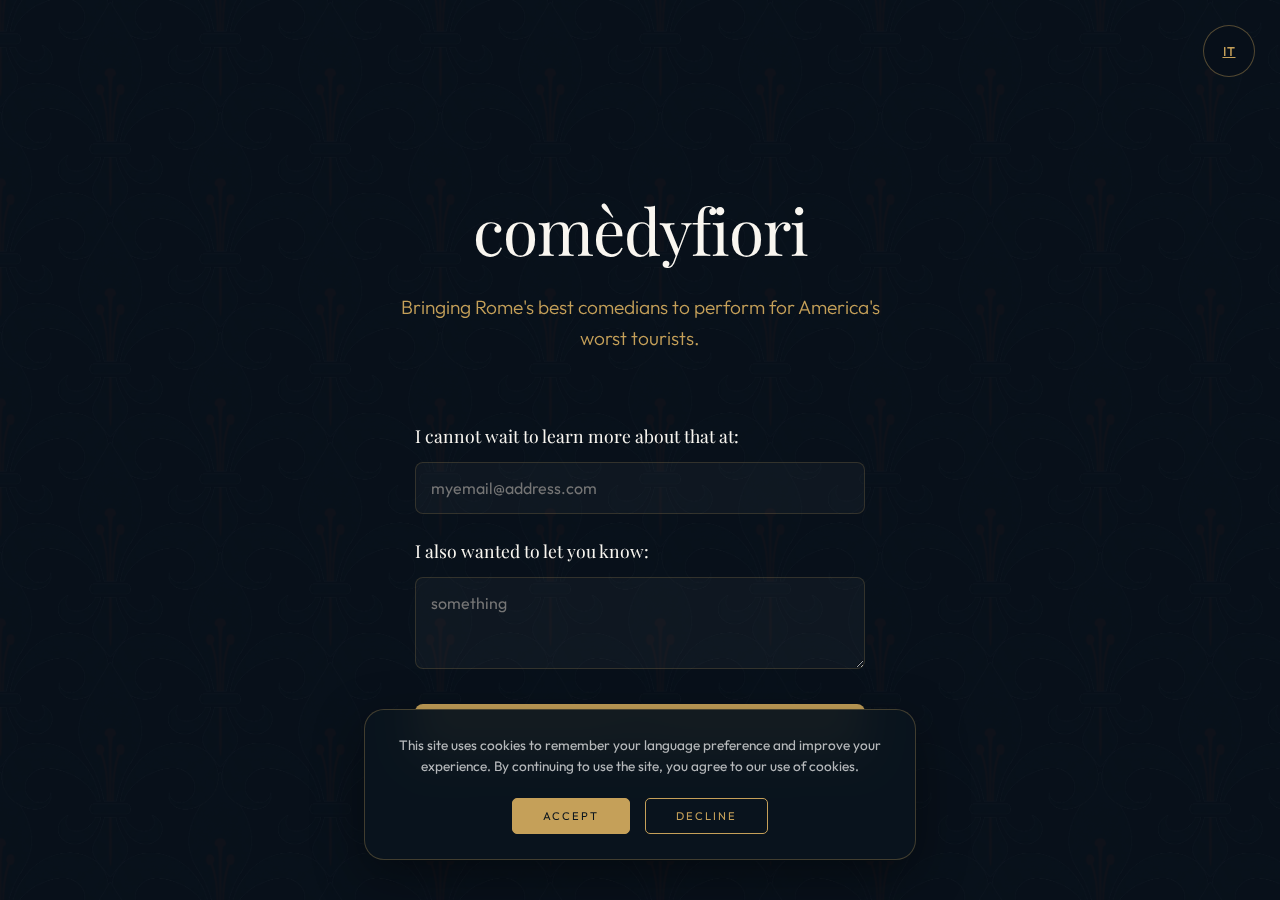
<file: index.html>
<!DOCTYPE html>
<html lang="en">

<head>
  <meta charset="UTF-8">
  <meta name="viewport" content="width=device-width, initial-scale=1.0">
  <title>comedyfiori</title>
  <link rel="preconnect" href="https://fonts.googleapis.com">
  <link rel="preconnect" href="https://fonts.gstatic.com" crossorigin>
  <link
    href="https://fonts.googleapis.com/css2?family=Outfit:wght@200;300;400;500&family=Playfair+Display:ital,wght@0,400..900;1,400..900&display=swap"
    rel="stylesheet">
  <link rel="icon" type="image/png" href="comedyfiorilogo.png">
  <link rel="stylesheet" href="style.css">
</head>

<body>

  <div id="cookie-consent" class="cookie-banner">
    <p>This site uses cookies to remember your language preference and improve your experience. By continuing to use the
      site, you agree to our use of cookies.</p>
    <div class="cookie-actions">
      <button onclick="acceptCookies()" class="cookie-btn accept">Accept</button>
      <button onclick="declineCookies()" class="cookie-btn">Decline</button>
    </div>
  </div>

  <div class="custom-translate">
    <a href="it.html" class="translate-btn" title="Italiano">IT</a>
  </div>

  <div class="container">
    <header class="logo-container">
      <h1 class="brand-title">comèdyfiori</h1>
      <p id="tagline" class="tagline">Bringing Rome's best comedians to perform for America's worst tourists.</p>
    </header>

    <main class="actions">
      <form class="signup-form"
        action="https://docs.google.com/forms/d/e/1FAIpQLScrrtVQlPxS0k7BGWJKjWz_Rlfqj75sI3CjVlOfutZCDodXIA/formResponse"
        method="POST" target="_blank">
        <div class="input-group">
          <label for="email-field" class="form-label">I cannot wait to learn more about that at:</label>
          <input type="email" id="email-field" name="entry.655607820" placeholder="myemail@address.com" required>

          <label for="message-field" class="form-label">I also wanted to let you know:</label>
          <textarea id="message-field" name="entry.4065614" placeholder="something" rows="3"></textarea>

          <button type="submit" class="btn-submit">Submit</button>
        </div>
      </form>
    </main>
  </div>

  <script src="script.js"></script>
</body>

</html>
</file>
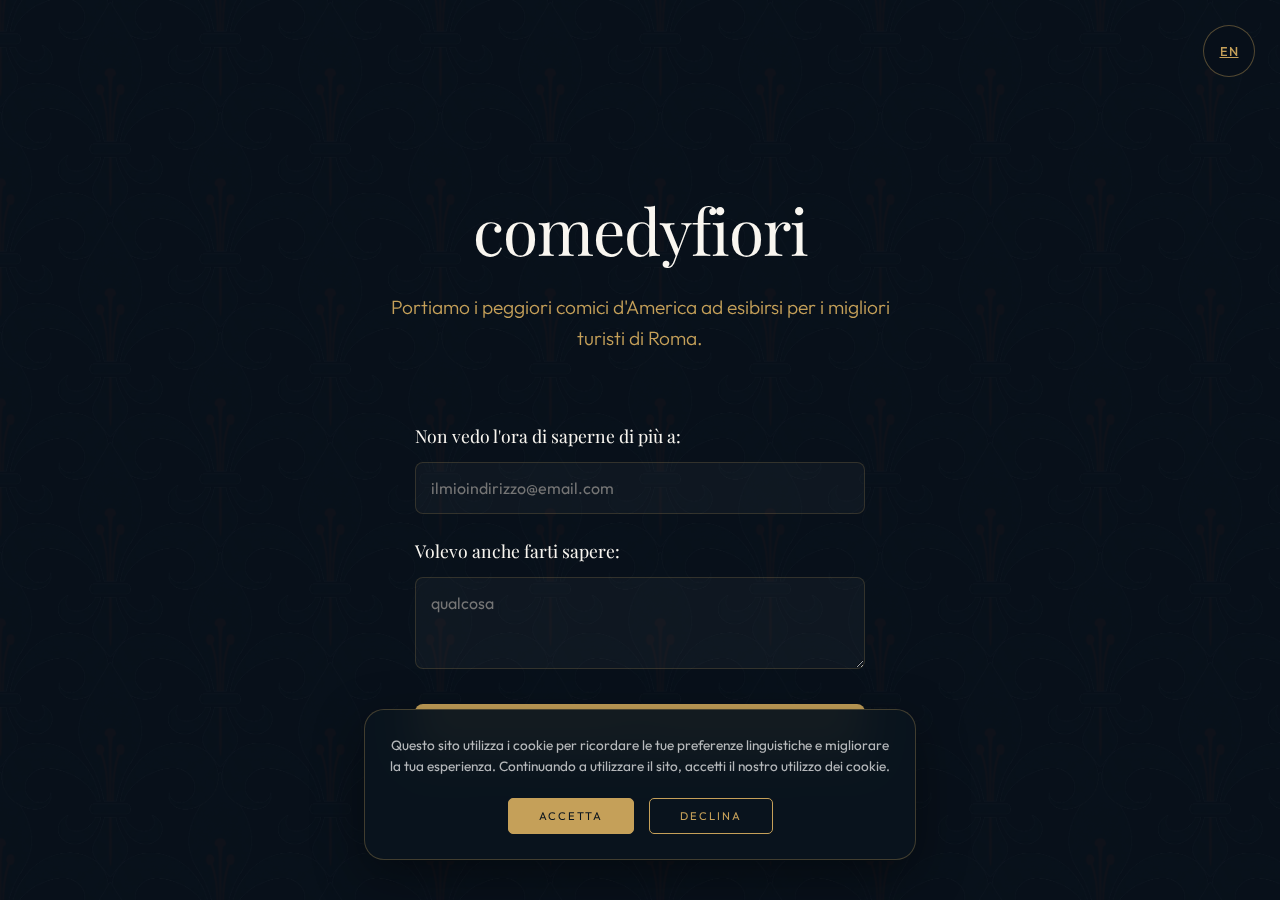
<file: it.html>
<!DOCTYPE html>
<html lang="it">

<head>
  <meta charset="UTF-8">
  <meta name="viewport" content="width=device-width, initial-scale=1.0">
  <title>comedyfiori</title>
  <link rel="preconnect" href="https://fonts.googleapis.com">
  <link rel="preconnect" href="https://fonts.gstatic.com" crossorigin>
  <link
    href="https://fonts.googleapis.com/css2?family=Outfit:wght@200;300;400;500&family=Playfair+Display:ital,wght@0,400..900;1,400..900&display=swap"
    rel="stylesheet">
  <link rel="icon" type="image/png" href="comedyfiorilogo.png">
  <link rel="stylesheet" href="style.css">
</head>

<body>

  <div id="cookie-consent" class="cookie-banner">
    <p>Questo sito utilizza i cookie per ricordare le tue preferenze linguistiche e migliorare la tua esperienza.
      Continuando a utilizzare il sito, accetti il nostro utilizzo dei cookie.</p>
    <div class="cookie-actions">
      <button onclick="acceptCookies()" class="cookie-btn accept">Accetta</button>
      <button onclick="declineCookies()" class="cookie-btn">Declina</button>
    </div>
  </div>

  <div class="custom-translate">
    <a href="index.html" class="translate-btn" title="English">EN</a>
  </div>

  <div class="container">
    <header class="logo-container">
      <h1 class="brand-title">comedyfiori</h1>
      <p id="tagline" class="tagline">Portiamo i peggiori comici d'America ad esibirsi per i peggiori turisti di Roma.
      </p>
    </header>

    <main class="actions">
      <form class="signup-form"
        action="https://docs.google.com/forms/d/e/1FAIpQLScrrtVQlPxS0k7BGWJKjWz_Rlfqj75sI3CjVlOfutZCDodXIA/formResponse"
        method="POST" target="_blank">
        <div class="input-group">
          <label for="email-field" class="form-label">Non vedo l'ora di saperne di più a:</label>
          <input type="email" id="email-field" name="entry.655607820" placeholder="ilmioindirizzo@email.com" required>

          <label for="message-field" class="form-label">Volevo anche farti sapere:</label>
          <textarea id="message-field" name="entry.4065614" placeholder="qualcosa" rows="3"></textarea>

          <button type="submit" class="btn-submit">Invia</button>
        </div>
      </form>
    </main>
  </div>

  <script src="script.js"></script>
</body>

</html>
</file>
<file: style.css>
:root {
    --bg-color: #08101a;
    --accent-gold: #c5a059;
    --cream: #f9f6f0;
    --text-main: #ffffff;
    --text-muted: rgba(249, 246, 240, 0.6);
}

body {
    margin: 0;
    display: flex;
    justify-content: center;
    align-items: center;
    min-height: 100vh;
    background-color: var(--bg-color);
    font-family: 'Outfit', sans-serif;
    color: var(--text-main);
    overflow-x: hidden;
    position: relative;
}

body::before {
    content: '';
    position: fixed;
    top: 0;
    left: 0;
    width: 100%;
    height: 100%;
    background-image: url('bluelogo.png'), url('bluelogo.png');
    background-position: 0 0, 110px 110px;
    background-size: 220px 220px;
    opacity: 0.04;
    pointer-events: none;
    z-index: -1;
}

.goog-te-banner-frame, .goog-te-gadget { display: none !important; }
body { top: 0 !important; }

.custom-translate {
    position: fixed;
    top: 25px;
    right: 25px;
    z-index: 2000;
}

.translate-btn {
    background: rgba(8, 16, 26, 0.9);
    border: 1px solid rgba(197, 160, 89, 0.4);
    color: var(--accent-gold);
    width: 50px;
    height: 50px;
    border-radius: 50%;
    cursor: pointer;
    display: flex;
    align-items: center;
    justify-content: center;
    transition: all 0.3s ease;
    backdrop-filter: blur(10px);
    font-family: 'Outfit', sans-serif;
    font-size: 0.8rem;
    letter-spacing: 1px;
    font-weight: 500;
}

.translate-btn:hover {
    border-color: var(--accent-gold);
    background: rgba(197, 160, 89, 0.1);
}

.container {
    text-align: center;
    padding: 80px 20px;
    max-width: 700px;
    width: 100%;
    animation: fadeIn 1.5s ease-out;
}

.brand-title {
    font-family: 'Playfair Display', serif;
    font-size: 4rem;
    font-weight: 400;
    margin-bottom: 20px;
    color: var(--cream);
    letter-spacing: -1px;
}

.tagline {
    font-size: 1.2rem;
    color: var(--accent-gold);
    margin-bottom: 60px;
    font-weight: 300;
    max-width: 500px;
    margin-left: auto;
    margin-right: auto;
    line-height: 1.6;
}

/* Form Styles */
.signup-form {
    max-width: 450px;
    margin: 0 auto;
    text-align: left;
}

.input-group {
    display: flex;
    flex-direction: column;
    gap: 15px;
}

.form-label {
    font-family: 'Playfair Display', serif;
    font-size: 1.1rem;
    color: var(--cream);
    margin-top: 10px;
    font-weight: 300;
}

input[type="email"], textarea {
    background: rgba(255, 255, 255, 0.03);
    border: 1px solid rgba(197, 160, 89, 0.2);
    padding: 15px;
    color: var(--cream);
    font-family: 'Outfit', sans-serif;
    font-size: 1rem;
    outline: none;
    transition: all 0.4s ease;
    border-radius: 8px;
}

input[type="email"]:focus, textarea:focus {
    border-color: var(--accent-gold);
    background: rgba(255, 255, 255, 0.05);
}

.btn-submit {
    background: var(--accent-gold);
    border: none;
    color: var(--bg-color);
    padding: 18px;
    font-weight: 500;
    text-transform: uppercase;
    letter-spacing: 3px;
    cursor: pointer;
    transition: all 0.4s ease;
    font-size: 0.8rem;
    border-radius: 8px;
    margin-top: 20px;
    font-family: 'Outfit', sans-serif;
}

.btn-submit:hover {
    background: var(--cream);
    transform: translateY(-2px);
    box-shadow: 0 5px 15px rgba(197, 160, 89, 0.2);
}

/* Cookie Consent Banner */
.cookie-banner {
    position: fixed;
    bottom: -150px;
    left: 50%;
    transform: translateX(-50%);
    width: calc(100% - 40px);
    max-width: 500px;
    background: rgba(10, 20, 29, 0.95);
    backdrop-filter: blur(20px);
    border: 1px solid rgba(197, 160, 89, 0.3);
    border-radius: 20px;
    padding: 25px;
    z-index: 3000;
    transition: all 0.8s cubic-bezier(0.4, 0, 0.2, 1);
    text-align: center;
    box-shadow: 0 15px 50px rgba(0,0,0,0.4);
}
.cookie-banner.visible { bottom: 40px; }
.cookie-banner p {
    margin: 0 0 20px 0;
    font-size: 0.85rem;
    color: rgba(255, 255, 255, 0.7);
    line-height: 1.6;
}
.cookie-actions { display: flex; justify-content: center; gap: 15px; }
.cookie-btn {
    background: transparent;
    border: 1px solid #c5a059;
    color: #c5a059;
    padding: 10px 30px;
    font-family: 'Outfit', sans-serif;
    font-size: 0.7rem;
    text-transform: uppercase;
    letter-spacing: 2px;
    cursor: pointer;
    transition: all 0.3s ease;
    border-radius: 5px;
}
.cookie-btn.accept { background: #c5a059; color: #0a141d; }

@keyframes fadeIn {
    from { opacity: 0; transform: translateY(20px); }
    to { opacity: 1; transform: translateY(0); }
}

@media (max-width: 768px) {
    .brand-title { font-size: 2.8rem; }
    .tagline { font-size: 1rem; }
    .container { padding: 40px 20px; }
}
</file>
